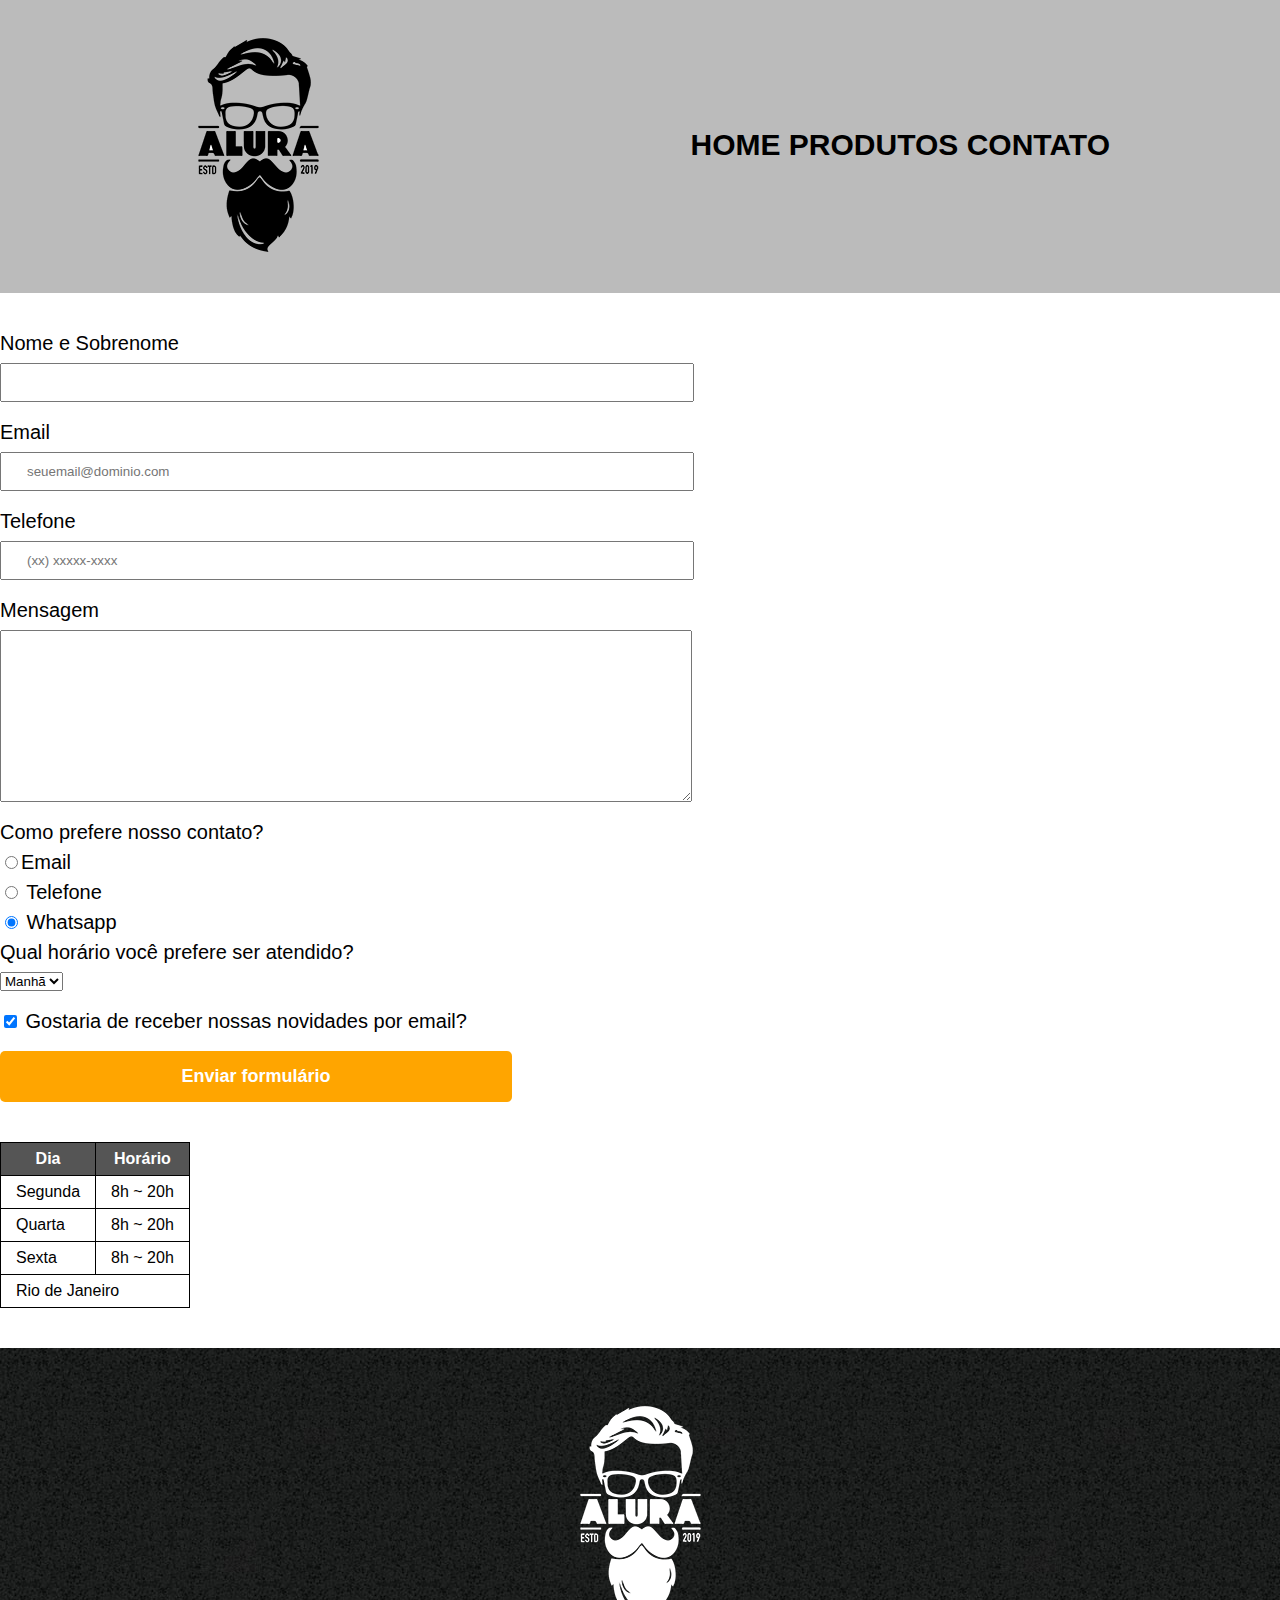
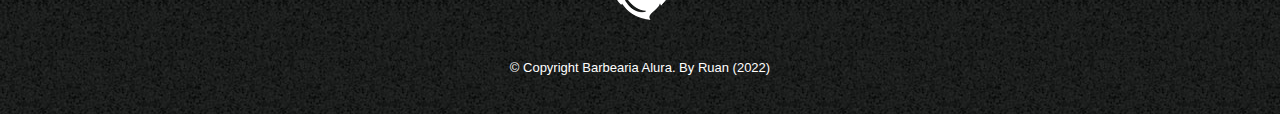
<file: contato.html>
<!DOCTYPE html>
<html>
	<head>
		<meta charset="utf-8">
        <meta name="viewport" content="width=device-width">
		<title>Contato - Barbearia Alura</title>
		<link rel="stylesheet" href="reset.css">
		<link rel="stylesheet" href="style.css">
	</head>

	<body>
		<header>
			<div class="caixa">
				<h1> <img src="logo.png" alt="Logo Barbearia Alura"> </h1>
					<nav>
						<ul>
							<li><a href="index.html"> HOME </a></li>
							<li><a href="produtos.html"> PRODUTOS  </a></li>
							<li><a href="contato.html">  CONTATO </a></li>
						</ul>
					</nav>
			</div>
		</header>

        <main>
            <form>
                <label for="nomesobrenome"> Nome e Sobrenome</label>
                <input type="text" id="nomesobrenome" class="input-padrao" required>

                <label for="email"> Email</label>
                <input type="email" id="email" class="input-padrao" required placeholder="seuemail@dominio.com">

                <label for="telefone"> Telefone</label>
                <input type="tel" id="telefone" class="input-padrao" required placeholder="(xx) xxxxx-xxxx">
                                
                <label for="mensagem"> Mensagem</label>
                <textarea cols="70" rows="10" id="mensagem" class="input-padrao" required></textarea>

                <fieldset>
                    <legend> Como prefere nosso contato?</legend>
                   
                    <label for="radio-email"><input type="radio" name="contato" value="" id="radio-email">Email</label>
                    <label for="radio-telefone"><input type="radio" name="contato" value="" id="radio-telefone"> Telefone</label>
                    <label for="radio-whatsapp"><input type="radio" name="contato" value="" id="radio-whatsapp" checked> Whatsapp</label>
                </fieldset>

                <fieldset>
                    <legend>Qual horário você prefere ser atendido?</legend>
                    <select>
                        <option> Manhã </option>
                        <option> Tarde </option>
                        <option> Noite </option>
                    </select>
                </fieldset>

                <label class="checkbox"><input type="checkbox" checked> Gostaria de receber nossas novidades por email?</label>

                <input type="submit" value="Enviar formulário" class="enviar">

            </form>

            <table>
                <thead>
                    <tr>
                        <th>Dia</th>
                        <th>Horário</th>
                    </tr>
                </thead>
                <tbody>
                    <tr>
                        <td>Segunda</td>
                        <td>8h ~ 20h</td>
                    </tr>
                    <tr>
                        <td>Quarta</td>
                        <td>8h ~ 20h</td>
                    </tr>
                    <tr>
                        <td>Sexta</td>
                        <td>8h ~ 20h</td>
                    </tr>
                    <tr>
                        <td colspan="5">Rio de Janeiro</td> 
                    </tr>
                </tbody>
            </table>
            
        </main>

        <footer>
			<img src="logo-branco.png" alt="Logo Barbearia Alura">
			<p class="copyright"> &copy; Copyright Barbearia Alura. By Ruan (2022)</p>
			
		</footer>
	</body>
</html>
</file>
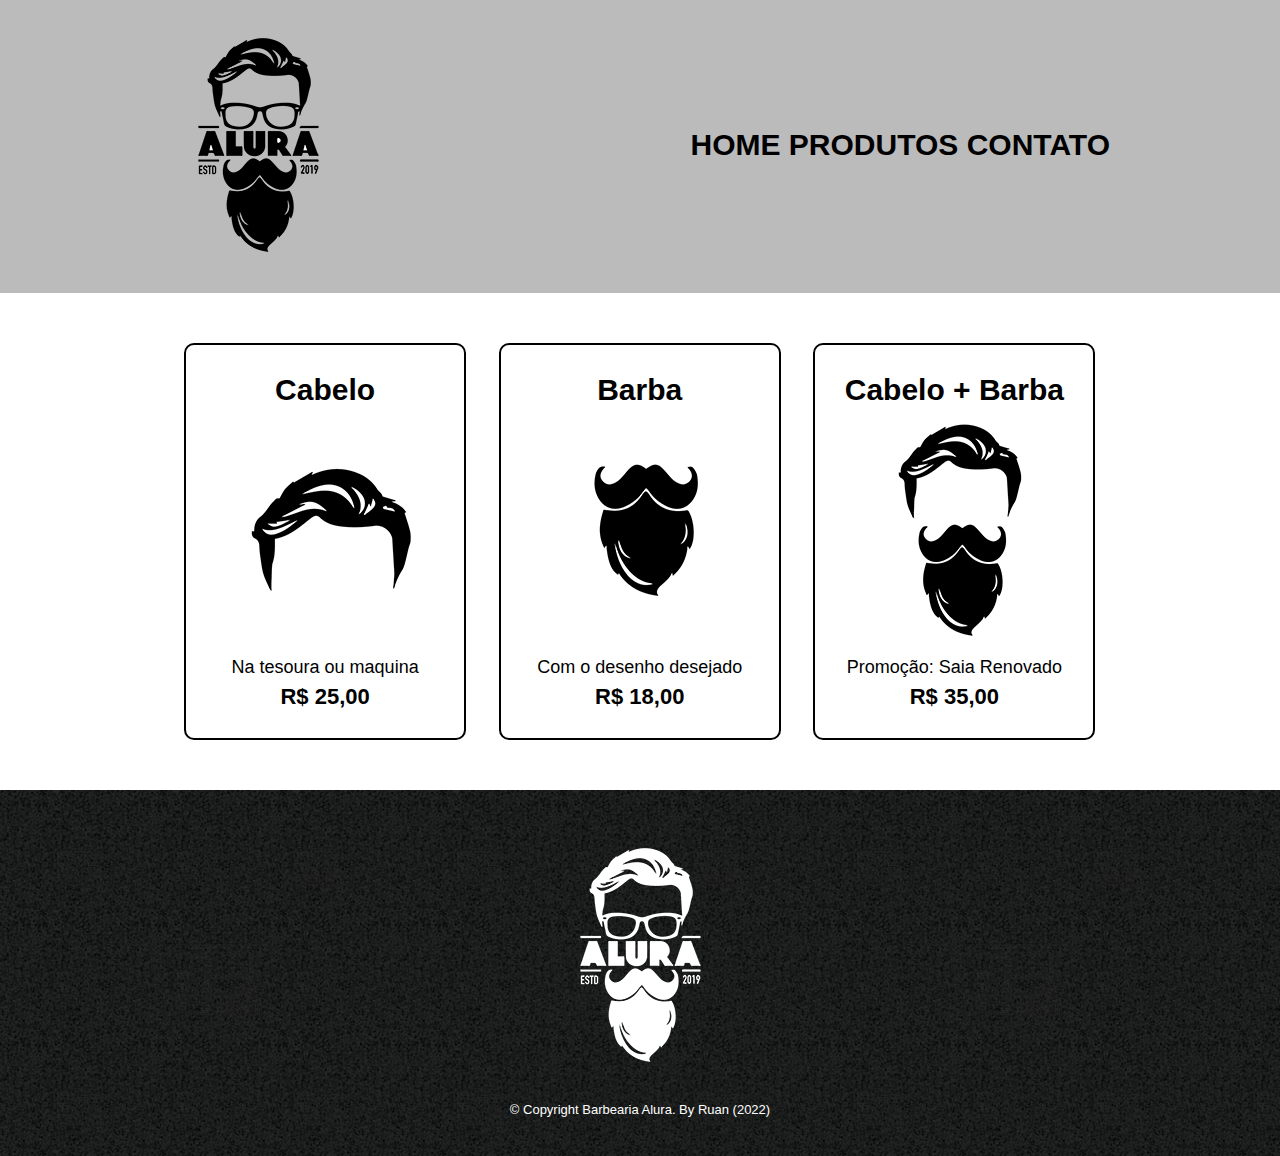
<file: produtos.html>
<!DOCTYPE html>
<html>
	<head>
		<meta charset="utf-8">
		<meta name="viewport" content="width=device-width">
		<title>Produtos - Barbearia Alura</title>
		<link rel="stylesheet" href="reset.css">
		<link rel="stylesheet" href="style.css">
	</head>

	<body>
		<header>
			<div class="caixa">
				<h1> <img src="logo.png"> </h1>
					<nav>
						<ul>
							<li><a href="index.html"> HOME </a></li>
							<li><a href="produtos.html"> PRODUTOS  </a></li>
							<li><a href="contato.html">  CONTATO </a></li>
						</ul>
					</nav>
			</div>
		</header>

		<main>
			<ul class="produtos">
				<li>
					<h2>Cabelo</h2>
					<img src="cabelo.jpg">
					<p class="produto-descricao">Na tesoura ou maquina</p>
					<p class="produto-preco">R$ 25,00</p>
				</li>
				<li>
					<h2>Barba</h2>
					<img src="barba.jpg">
					<p class="produto-descricao">Com o desenho desejado</p>
					<p class="produto-preco">R$ 18,00</p>
				</li>
				<li>
					<h2>Cabelo + Barba</h2>
					<img src="cabelo+barba.jpg">
					<p class="produto-descricao"> Promoção: Saia Renovado</p>
					<p class="produto-preco">R$ 35,00</p>
				</li>
				
			</ul>
		</main>

		<footer>
			<img src="logo-branco.png">
			<p class="copyright"> &copy; Copyright Barbearia Alura. By Ruan (2022)</p>
			
		</footer>
	</body>
</html>
</file>
<file: style.css>
body {
	font-family: 'Montserrat', sans-serif;
}

header{
	background: #bbbbbb;
	padding: 20px 0;
}

.caixa{
	position: relative;
	width: 940px;
	margin: 0 auto;
}

nav {
	position: absolute;
	top: 110px;
	right: 0px;
}

nav li {
	display: inline;
	margin:  0,0,0,10px;
}

nav a {
	color: #000000;
	font-weight: bold;
	font-size: 30px;
	text-decoration: none;
	
}
nav a:hover {
	color: #c78c19;
	text-decoration: underline;
}

.produtos{
	width: 940px;
	margin: 0 auto;
	padding: 50px 0;
}

.produtos li {
	display: inline-block;
	text-align: center;
	width: 30%;
	vertical-align: top;
	margin: 0 1.5%;
	padding: 30px 20px;
	box-sizing: border-box;
	border: 2px solid #000000;
	border-radius: 10px;
}

.produtos li:hover {
	border-color: red;
}

.produtos li:active {
	border-color: green ;
}

.produtos li:hover h2 {
	font-size: 35px;
}

.produtos h2 {
	font-size: 30px;
	font-weight: bold;
}

.produto-descricao{
	font-size: 18px;
}

.produto-preco{
	font-size: 22px;
	font-weight: bold;
	margin-top: 10px;
}

footer{
	text-align: center;
	background: url("bg.jpg");
	padding: 40px 0;
}

.copyright {
	color: #ffffff;
	font-size: 13px;
	margin: 20px 0 0;
}

form {
	margin: 40px 0;
}

form label, form legend  {
	display: block;
	font-size: 20px;
	margin: 0 0 10px;
}

.input-padrao {
	display: block;
	margin: 0 0 20px;
	padding: 10px 25px;
	width: 50%;
}

.checkbox {
	margin: 20px 0;
}

.enviar {
	width: 40%;
	padding: 15px 0;
	background: orange;
	color: #ffffff;
	font-weight: bold;
	font-size: 18px;
	border: none;
	border-radius: 5px;
	transition: 1s all;
	cursor: pointer;
}

.enviar:hover {
	background: darkgoldenrod;
	transform: rotate(360deg) scale(1.2);
}

table {
	margin: 20px 0 40px;
}

thead {
	background: #555555;
	color: #ffffff;
	font-weight: bold;
}

td, th {
	border: 1px solid #000000;
	padding: 8px 15px ;
}

/* css da página inicial */
.banner {
    width:100%;
}

.titulo-principal {
    text-align: center;
    font-size: 2em;
    margin: 0 0 1em;
    clear: left;
	text-shadow: 0.5px 0.5px 7px white;
}

.principal{
	padding: 3em 0;
	background: #fefefe;
	width: 940px;
	margin: 0 auto;
}

.principal p {
    margin: 0 0 1em;
}

.principal strong {
    font-weight: bold;
}

.principal em {
    font-style: italic;
}

.utensilios {
    width:120px;
    float: left;
    margin: 0 20px 20px 0;
}

.mapa {
	padding: 3em 0;
	background: linear-gradient(#fefefe, #888888);
}

.mapa-conteudo {
	width: 940px;
	margin: 0 auto;
}

.beneficios {
	padding: 3em 0;
	background: #888888;
}

.itens:before {
    content: "★";
}

.itens {
	line-height: 1.5;
	
}

.itens:first-child {
	
	font-weight: bold;
	font-size:medium ;
}

.conteudo-beneficios {
	width: 640px;
	margin: 0 auto;
}

.lista-beneficios {
	width: 40%;
	display: inline-block;
	vertical-align: top;
}

.imagem-beneficios {
    width: 60%;
	opacity: 1;
	transition: 300ms;
	box-shadow: 10px /*x*/ 10px/*y*/ 10px/*blur*/ 0px /*sombra*/ #000000;
}

.imagem-beneficios:hover{
	opacity: 0.4;
}

.mapa p {
	margin: 0 0 2em;
	text-align: center;
}

.video{
	width: 560px;
	margin: 2em auto;
}

@media screen and (max-width: 480px) {
	.caixa, .principal, .conteudo-beneficios,.video, .mapa-conteudo{
		width: auto;
	}
	h1 {
		text-align: center;
	}
	nav{
		position: static;
	}
	.lista-beneficios, .imagem-beneficios{
		width: 100%;
	}
}
</file>
